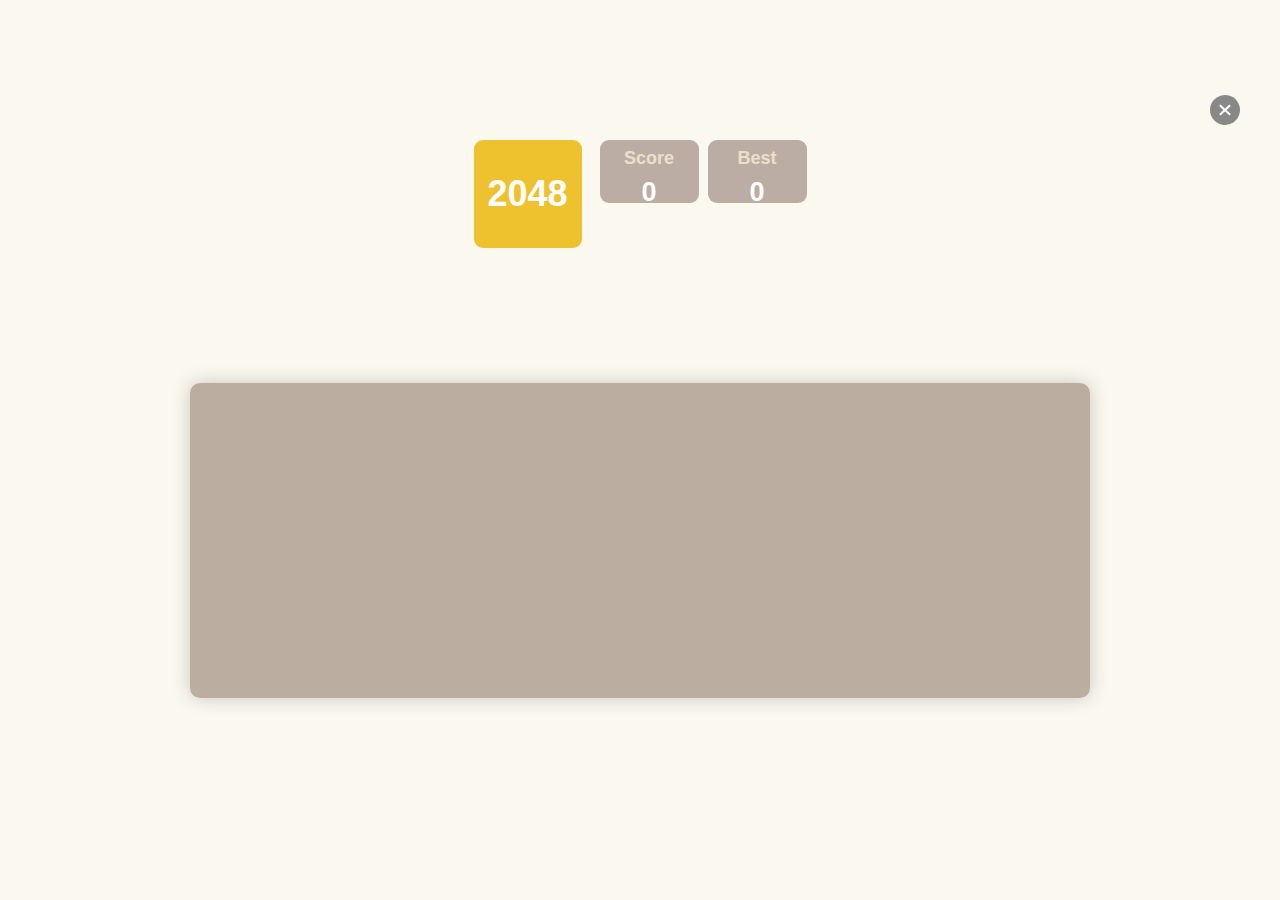
<file: pages/Games/Game-2048/index.html>
<!DOCTYPE html>
<html lang="en">
<head>
    <meta charset="UTF-8">
    <meta name="viewport" content="width=device-width, initial-scale=1.0">
    <title>2048 Game</title>
    <link rel="stylesheet" href="/styles/common.css">
    <style>
        body {
            font-family: Arial, sans-serif;
            display: flex;
            overflow: hidden;
            justify-content: center;
            align-items: center;
            height: 100vh;
            margin: 0;
            background-color: #faf8ef;
            padding-block: 0;
        }

        #game-container {
            display: grid;
            grid-template-columns: repeat(4, 1fr);
            grid-gap: 10px;
            width: 100vh;
            height: 35vh;
            background-color: #bbada0;
            padding: 10px;
            border-radius: 10px;
            box-shadow: 0 0 20px rgba(0, 0, 0, 0.2);
            margin-top: 20vh;
        }

        .tile {
            width: 100%; 
            height: 100%;
            min-height: 100%;
            padding-top: -6vw;
            display: flex;
            justify-content: center;
            align-items: center;
            font-size: 4vh;
            font-weight: bold;
            color: #776e65;
            border-radius: 10px;
            background-color: #cdc1b4;
            box-sizing: border-box;
            text-align: center;
        }
        .zero{
            color: #cdc1b4;
            pointer-events: none;
            user-select: none;
        }
        .tile[data-value="2"] { background-color: #eee4da;             color: #776e65;}
        .tile[data-value="4"] { background-color: #ede0c8;             color: #776e65;        }
        .tile[data-value="8"] { background-color: #f2b179; color: #f9f6f2; }
        .tile[data-value="16"] { background-color: #f59563; color: #f9f6f2; }
        .tile[data-value="32"] { background-color: #f67c5f; color: #f9f6f2; }
        .tile[data-value="64"] { background-color: #f65e3b; color: #f9f6f2; }
        .tile[data-value="128"] { background-color: #edcf72; color: #f9f6f2; }
        .tile[data-value="256"] { background-color: #edcc61; color: #f9f6f2; }
        .tile[data-value="512"] { background-color: #edc850; color: #f9f6f2; }
        .tile[data-value="1024"] { background-color: #edc53f; color: #f9f6f2; }
        .tile[data-value="2048"] { background-color: #edc22e; color: #f9f6f2; }
        .lefts{
            animation: left 0.25s forwards  1;
        }
        .rights{
            animation: right 0.25s forwards  1;
        }
        .tops{
            animation: top 0.25s forwards  1;
        }
        .downs{
            animation: down 0.25s forwards  1;
        }
        @keyframes left {
            0%{
                filter: blur(0);
                transform: translateX(0vw);
            }
            50%{
                filter: blur(0.15vw);
                transform: translateX(-4vw);
            }
            100%{
                filter: blur(0);
                transform: translateX(0vw);
            }
        }
        @keyframes right {
            0%{
                filter: blur(0);
                transform: translateX(0vw);
            }
            50%{
                filter: blur(0.15vw);
                transform: translateX(4vw);
            }
            100%{
                filter: blur(0);
                transform: translateX(0vw);
            }
        }
        @keyframes top {
            0%{
                filter: blur(0);
                transform: translateY(0vw);
            }
            50%{
                filter: blur(0.15vw);
                transform: translateY(-4vw);
            }
            100%{
                filter: blur(0);
                transform: translateY(0vw);
            }
        }
        @keyframes down {
            0%{
                filter: blur(0);
                transform: translateY(0vw);
            }
            50%{
                filter: blur(0.15vw);
                transform: translateY(4vw);
            }
            100%{
                filter: blur(0);
                transform: translateY(0vw);
            }
        }
        .scoresbest{
            background-color: #bbada4;
            height: 7vh;
            width: 11vh;
            color:#ede0c8;
            margin-left: 26vh;
            top: 140px;
            border-radius: 1vh;
            position: absolute;
            font-size: 2vh;
            font-weight: bold;
        }
        .logo{
            background-color: #edc22e;
            height: 12vh;
            width:12vh;
            color:#ffffff;
            margin-right: 25vh;
            top: 140px;
            border-radius: 1vh;
            position: absolute;
            justify-content: center;
            text-align: center;
            font-size: 7vh;
            font-weight: bold;
            display: flex;
            justify-content: center;
            align-items: center;
            font-size: 4vh;
            font-weight: bold;

            box-sizing: border-box; 
            text-align: center;
        }
        .scoresnow{
            background-color: #bbada4;
            height: 7vh;
            width: 11vh;
            color:#ede0c8;
            margin-left: 2vh;
            top: 140px;
            border-radius: 1vh;
            position: absolute;
            font-size: 2vh;
            font-weight: bold;
        }
        .scoreuptext{
            text-align: center;
            font-size: 2vh;
            margin-top: 0.4vw;
        }
        .score{
            font-size: 3vh;
            text-align: center;
            color: white;
        }

        .popup_none {
            width: 100%;
            bottom: 0;
            right: 0;
        }

        .btn-claim-x2 {
            width: 100%;
            padding-block: 10px;
        }

        .btn-go-to-menu {
            width: 100%;
            border: 1px solid white;
            border-radius: 10px;
            padding-block: 15px;
        }

        .btn-play-again {
             width: 100%;
             padding-block: 15px;
        }

        .remind {
  width: 250px;
  padding-block: 10px;
  text-align: center;
  border-radius: 10px;
  border: 1px solid var(--orange);
}

.or {
  display: flex;
  gap: 15px;
  align-items: center;

  & .line {
    width: 40px;
    height: 2px;
    background-color: white;
  }
}

.text-content {
  text-align: center;

  & h4 {
    font-weight: inherit;
  }

  & p {
    font-size: 14px;
    font-weight: 500;
  }
}

.popup_height {
  height: 400px;
}

.btn-invite {
  width: 100%;
  padding-block: 10px;
  border-radius: 10px;
  border: 1px solid white;
}

.btn-pay {
    padding-block: 10px;
    width: 100%;
}

.next-game {
  text-align: center;

  & p {
    font-size: 14px;
  }

  & time {
    font-size: 30px;
  }
}
</style>
</head>
<body>
    <button style="position: absolute; top: 95px; right: 40px" type="button" class="btn-close"></button>
    <div class="scoresbest"><div class="scoreuptext">Best</div><div class="score" id="bestscores">0 </div></div>
    <div class="scoresnow" ><div class="scoreuptext">Score</div><div class="score" id="scores">0</div></div>
    <div class="logo">2048</div>
    <div id="game-container"></div>

    <script src="script.js"></script>
</body>
</html>
</file>
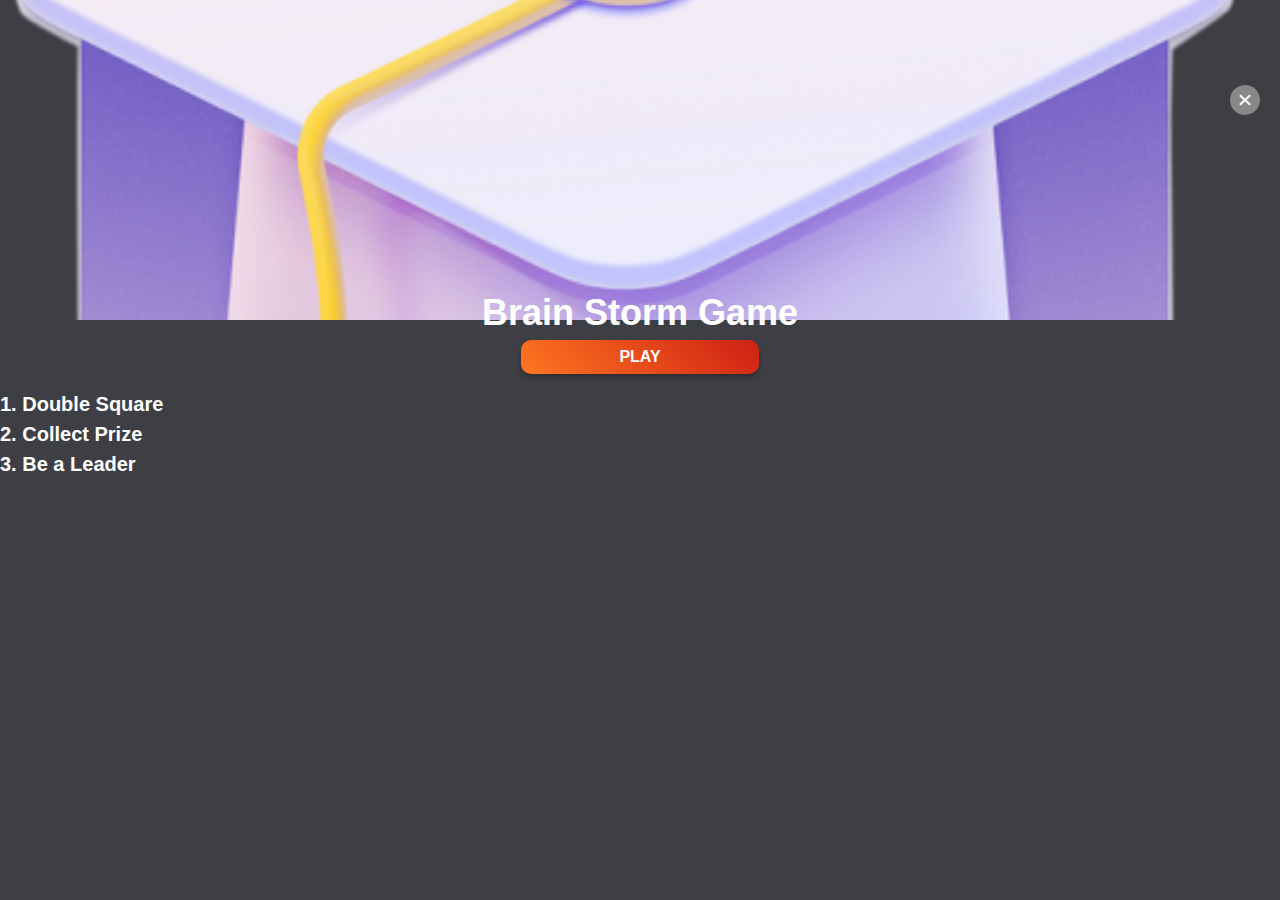
<file: pages/Games/Games-pages/Brain-storm-game.html>
<!DOCTYPE html>
<html lang="en">
<head>
    <meta charset="UTF-8">
    <meta name="viewport" content="width=device-width, initial-scale=1.0">
    <link rel="stylesheet" href="/styles/common.css">
    <link rel="stylesheet" href="styles/style.css">
    <link rel="stylesheet" href="styles/brain-storm.css">
    <title>Brain-storm</title>
</head>
<body>
    <div class="container">
        <main class="main">
          <div class="game-name">
            <div class="image-brain-storm">
            </div>
            <a href="/pages/main.html" type="button" class="btn-close close"></a>
            <h1>Brain Storm Game</h1>
          </div>
          <a href="/pages/Learn/Learn-page.html" type="button" class="btn-play btn">PLAY</a>
          <ol class="list">
            <li>1. Double Square</li>
            <li>2. Collect Prize</li>
            <li>3. Be a Leader</li>
          </ol>
        </main>
    </div>
</body>
</html>
</file>
<file: styles/common.css>
:root {
  --bolotny: #16212a;
  --main-bg: #737373;
  --dark: #000000;
  --dark-pink: #231222;
  --brown: #3d2812;
  --orange: #fd7621;
  --dark-grey: #5e5e5e;
  --darkest-grey: #3e3e45;
}

.container {
  max-width: 100%;
  margin-inline: auto;
  transition: filter 0.3s ease, opacity 0.3s ease;
}

.content {
  display: flex;
  flex-direction: column;
  justify-content: space-between;
  gap: 10px;
}

.container.disabled {
  pointer-events: none;
  filter: blur(5px);
  opacity: 0.5;
}

.disabled {
  pointer-events: none;
  opacity: 0.5;
}

.header {
  display: flex;
  flex-direction: column;

  .header__main {
    display: flex;
    flex-wrap: wrap;
    align-items: center;
    justify-content: space-around;

    width: 100%;

    &:not(:last-child) {
      margin-bottom: 5px;
    }
  }

  .header__banner img {
    width: 100%;
  }

  .header__top-bar:not(:last-child) {
    margin-bottom: 20px;
  }

  .header__title {
    font-size: 1.5625rem;
    font-weight: inherit;
    text-align: center;
  }

  .header__menu-icon {
    display: flex;
    flex-direction: column;
    align-items: center;
    justify-content: center;
    width: 24px;
    height: 48px;

    &:not(:last-child) {
      margin-right: 35px;
    }

    & span {
      display: block;
      width: 4px;
      height: 4px;
      background-color: #888;
      border-radius: 50%;
      margin-block: 1px;
    }
  }

  &:not(:last-child) {
    margin-bottom: 25px;
  }
}

.top-bar {
  display: flex;
  justify-content: space-around;
  align-items: center;

  .top-bar__title {
    font-size: 1rem;
    font-weight: inherit;
    padding: 5px;
    border-radius: 5px;
    background-color: var(--orange);
    box-shadow: 0px 3px 5px rgba(0, 0, 0, 0.3);
  }
}

.coins {
  display: flex;
  align-items: center;

  & span {
    font-size: 17px;
  }

  & img {
    max-width: 40px;
  }
}

.close-icon {
  display: block;
  max-width: 40px;
}

.link {
  display: block;
}

.list-info {
  display: flex;
  gap: 5px;
  align-items: center;
  font-size: 20px;

  .list-item__order {
    padding-inline: 11px;
  }

  .list-item__title {
    font-size: 1rem;
  }

  .list-item__check-box {
    width: 30px;
    height: 30px;
    background-color: var(--darkest-grey);
    border-radius: 50%;
  }

  &:not(:last-child) {
    margin-right: auto;
  }
}

.list-item {
  display: flex;
  align-items: center;
  gap: 5px;
  font-family: Arial, sans-serif;
  font-weight: bold;
  padding: 5px 6px;
  border-radius: 10px;
  font-size: 24px;
  color: #ffffff;
  background-color: var(--orange);
  box-shadow: 0px 3px 5px rgba(0, 0, 0, 0.3);

  .user-info {
    & .list-item__order {
      padding-inline: 12px;
    }

    &:not(:last-child) {
      margin-right: auto;
    }
  }

  .list-item__order_modify {
    padding: 20px;
    background-color: var(--dark-grey);
  }

  &:not(:last-child) {
    margin-bottom: 10px;
  }
}

.list-item_success {
  background-color: #34c75a;

  .list-item__order {
    background-color: #07ab30;
  }
}

.list-item__order {
  padding-block: 3px;
  padding-inline: 15px;
  border-radius: 50%;
  background-color: #f66004;
}

.btn {
  color: #fff;
  font-weight: inherit;
  padding: 5px;
  border-radius: 10px;
  background-color: var(--orange);
  box-shadow: 0px 3px 5px rgba(0, 0, 0, 0.3);
}

.btn-next {
  text-align: center;
  padding-block: 15px;
  width: 165px;
  font-size: 16px;
  background-color: var(--orange);
  border: 0.5px solid white;
  border-radius: 15px;
}

.popup {
  position: absolute;
  bottom: -270px;
  width: 100%;
  height: 260px;
  gap: 20px;
  display: flex;
  align-items: center;
  justify-content: center;
  flex-direction: column;
  padding-inline: 20px;
  border-top-left-radius: 15px;
  border-top-right-radius: 15px;
  background-color: var(--dark-grey);
  will-change: bottom;
  transition: bottom 0.3s ease-in-out;

  & img {
    width: 50px;
  }

  .reward-text {
    text-align: center;
  }
}

.popup.show {
  bottom: 0;
}

.reward {
  display: flex;
  align-items: center;

  & img {
    width: 40px;
  }
}

.plus-sign {
  font-size: 30px;
  color: var(--orange);
}

.text {
  text-align: center;
}

.btn-claim-rewards {
  display: block;
  text-align: center;
  width: 100%;
  padding-block: 10px;
}

.btn-close {
  position: relative;
  display: flex;
  align-items: center;
  justify-content: center;
  right: -124px;
  width: 30px;
  height: 30px;
  transform: rotate(100deg);
  background-color: #888888;
  border-radius: 50%;
  cursor: pointer;

  &::before {
    transform: rotate(-143deg);
  }

  &::after {
    transform: rotate(123deg);
  }

  &::before,
  &::after {
    content: "";
    position: absolute;
    display: block;
    width: 14px;
    height: 2px;
    background-color: white;
  }
}

.popup_bottom {
  bottom: 0;
}

.balance {
  display: flex;
  gap: 10px;
  justify-content: center;
}

.balance-coin {
  padding: 10px;
  background-color: var(--orange);
  border-radius: 15px;
}

:is(.balance-ton, .balance-star, .balance-coin) {
  display: flex;
  gap: 5px;
  align-items: center;

  & img {
    max-width: 35px;
  }
}

.btn-actions {
  display: flex;
  width: 100%;
  justify-content: center;
  align-items: center;
  text-align: center;
  gap: 10px;
}

.btn-go-to-menu {
  width: 100%;
  padding-block: 7px;
  border-radius: 10px;
  border: 1px solid white;
}

.btn-play-again {
  text-align: center;
  width: 100%;
  padding-block: 7px;
}

.tabs {
  display: flex;
  justify-content: space-between;

  &:not(:last-child) {
    margin-bottom: 30px;
  }
}

.tab {
  width: 40px;
  height: 7px;
  margin: 0 5px;
  background-color: lightgray;
  border-radius: 10px;
  cursor: pointer;
}

.tab.active {
  background-color: var(--orange);
}

.nav {
  width: 100%;
  min-width: 310px;
  display: flex;
  align-items: center;
  justify-content: center;
  gap: 10px;
  border-radius: 25px;
  background-color: var(--orange);

  a {
    display: flex;
    justify-content: space-between;
    flex-direction: column;
    align-items: center;
  }

  img {
    max-width: 25px;
    min-height: 40px;
  }

  span {
    font-weight: inherit;
    font-size: 12px;
  }
}

.games {
  img {
    max-width: 60px;
  }

  div {
    width: 29px;
    height: 4px;
    background-color: white;
    margin-bottom: 10px;
    border-bottom-left-radius: 3px;
    border-bottom-right-radius: 3px;
  }
}

/* CSS Reset */

*,
*::before,
*::after {
  margin: 0;
  padding: 0;
  box-sizing: border-box;
}

/* Set default font size and line height for better text legibility */

html {
  font-size: 100%; /* 16px */
  line-height: 1.5;
  -webkit-text-size-adjust: 100%;
  -webkit-font-smoothing: antialiased;
}

html,
body {
  min-height: 100vh;
}

/* Ensure body takes full height and uses a sans-serif font */

body {
  text-rendering: optimizeLegibility;
  font-family: Poppins, sans-serif;
  font-weight: 700;
  line-height: 1.5;
  background-color: #a1a1a1;
  color: #fff;
  overscroll-behavior: contain;
  padding-inline: 20px;
  padding-block: 80px;
}

/* Remove list styles */
ul,
ol {
  list-style: none;
}

/* Remove default text decorations on links */
a {
  text-decoration: none;
  color: inherit;
}

/* Set consistent appearance for images */
img {
  max-width: 100%;
  display: block;
  height: auto;
  border: none;
}

/* Set consistent button styles */
button,
input,
select,
textarea {
  font-family: inherit;
  font-size: inherit;
  line-height: inherit;
  color: inherit;
  background: none;
  border: none;
  padding: 0;
  margin: 0;
  appearance: none;
  outline: none;
  -webkit-appearance: none;
  -moz-appearance: none;
}

/* Remove table spacing and borders */
table {
  border-collapse: collapse;
  border-spacing: 0;
}

/* Reset heading styles */
h1,
h2,
h3,
h4,
h5,
h6 {
  font-weight: normal;
  margin: 0;
}

/* Reset strong and bold elements */
strong,
b {
  font-weight: bold;
}

/* Reset form elements' outline when focused */
button:focus,
input:focus,
select:focus,
textarea:focus {
  outline: none;
}

/* Reset fieldset and legend spacing */
fieldset {
  border: 0;
  margin: 0;
  padding: 0;
}

/* Set default text alignment for easy styling */
body,
input,
textarea,
button,
select,
option {
  text-align: left;
}

/* Adjust blockquote and figure margins for consistency */
blockquote,
figure {
  margin: 0;
}
</file>
<file: pages/Games/Games-pages/styles/style.css>
body {
  margin: 0;
  padding: 0;
}

.main {
  display: flex;
  flex-direction: column;
  min-height: 100vh;
  padding-bottom: 20px;
  background-color: var(--darkest-grey);
}

.game-name {
  width: 100%;
  height: 320px;
  position: relative;
  text-align: center;

  & h1 {
    width: 100%;
    position: absolute;
    top: 286px;
    font-size: 2.25rem;
    font-weight: inherit;
  }

  &:not(:last-child) {
    margin-bottom: 20px;
  }
}

.image-2048 {
  background-image: url(/pages/Games/Games-pages/images/image-2048.png);
}

.image-tonBird {
  background-image: url(/pages/Games/Games-pages/images/image-TonBird.png);
}

:is(.image-2048, .image-bomb, image-tonBird) {
  height: 320px;
  background-size: cover;
  background-position: center; 
  background-repeat: no-repeat; 
}

.close {
  position: absolute;
  top: 85px;
  right: 20px;
}

.list {
  display: flex;
  flex-direction: column;
  justify-content: flex-start;

  &:not(:last-child) {
    margin-bottom: 70px;
  }

  & li {
    font-size: 1.25rem;
  }
}

.btn-play {
  cursor: pointer;
  text-align: center;
  font-weight: inherit;
  width: 238px;
  margin-inline: auto;
  background: linear-gradient(45deg, #ff7621, #ce2014);

  &:not(:last-child) {
    margin-bottom: 15px;
  }
}

.overlay {
  position: fixed;
  top: 0;
  left: 0;
  width: 100vw; 
  height: 100vh;
  background-color: rgba(0, 0, 0, 0.8);
  display: flex;
  align-items: center;
  justify-content: center;
  z-index: 9999;

  & img {
    max-width: 90%;
    max-height: 90%;
    border-radius: 8px;
    cursor: pointer;
  }
}

.overlay.show {
  display: flex;
  opacity: 1;
  animation: fadeIn 0.3s ease-out forwards;
}

@keyframes fadeIn {
  from {
    opacity: 0;
    transform: scale(0.9);
  }
  to {
    opacity: 1;
    transform: scale(1);
  }
}

@keyframes fadeOut {
  from {
    opacity: 1;
    transform: scale(1);
  }
  to {
    opacity: 0;
    transform: scale(0.9);
  }
}

@keyframes popupIn {
  from {
    opacity: 0;
    transform: translateY(-20px);
  }
  to {
    opacity: 1;
    transform: translateY(0);
  }
}

.popup {
  animation: popupIn 0.5s ease-out forwards;
}

.count-items {
  display: flex;
  gap: 20px;
  justify-content: center;

  &:not(:last-child) {
    margin-bottom: 20px;
  }

  .banana-count {
    display: flex;
    width: 110px;
    padding: 10px;
    gap: 10px;
    align-items: center;
    background-color: var(--darkest-grey);
    border-radius: 10px;

    & img {
      max-width: 40px;
    }
  }

  .bomb-count {
    display: flex;
    width: 100px;
    padding: 10px;
    gap: 10px;
    align-items: center;
    background-color: var(--darkest-grey);
    border-radius: 10px;

    & img {
      max-width: 40px;
    }
  }
}

.btn-actions {
  width: 100%;
  display: flex;
  gap: 10px;
  align-items: center;
  text-align: center;
  font-size: 16px;
}

.btn-invite {
  border-radius: 10px;
  border: 1px solid white;
}

:is(.btn-invite, .btn-pay) {
  width: 100%;
  padding-block: 7px;
}

.opacity #image-display {
  filter: brightness(50%);
  transition: filter 0.3s ease;
}

.btn-next_modify {
  width: 235px;
  padding-block: 8px;
}

.reward-text_margin:not(:last-child) {
  margin-bottom: 30px;
}

.next-game {
  text-align: center;

  & p {
    font-size: 14px;
  }

  & time {
    font-size: 30px;
  }
}

.remind {
  width: 250px;
  padding-block: 10px;
  text-align: center;
  border-radius: 10px;
  border: 1px solid var(--orange);
}

.or {
  display: flex;
  gap: 15px;
  align-items: center;

  & .line {
    width: 40px;
    height: 2px;
    background-color: white;
  }
}

.text-content {
  text-align: center;

  & h4 {
    font-weight: inherit;
  }

  & p {
    font-size: 14px;
    font-weight: 500;
  }
}

.popup_height {
  height: 400px;
}

.hidden {
  display: none;
}

.visible {
  display: flex;
}
</file>
<file: pages/Games/Games-pages/styles/brain-storm.css>
.image-brain-storm {
  background-image: url(/images/brain-storm.png);
  height: 320px;
  background-size: cover;
  background-position: center; 
  background-repeat: no-repeat; 
}
</file>
